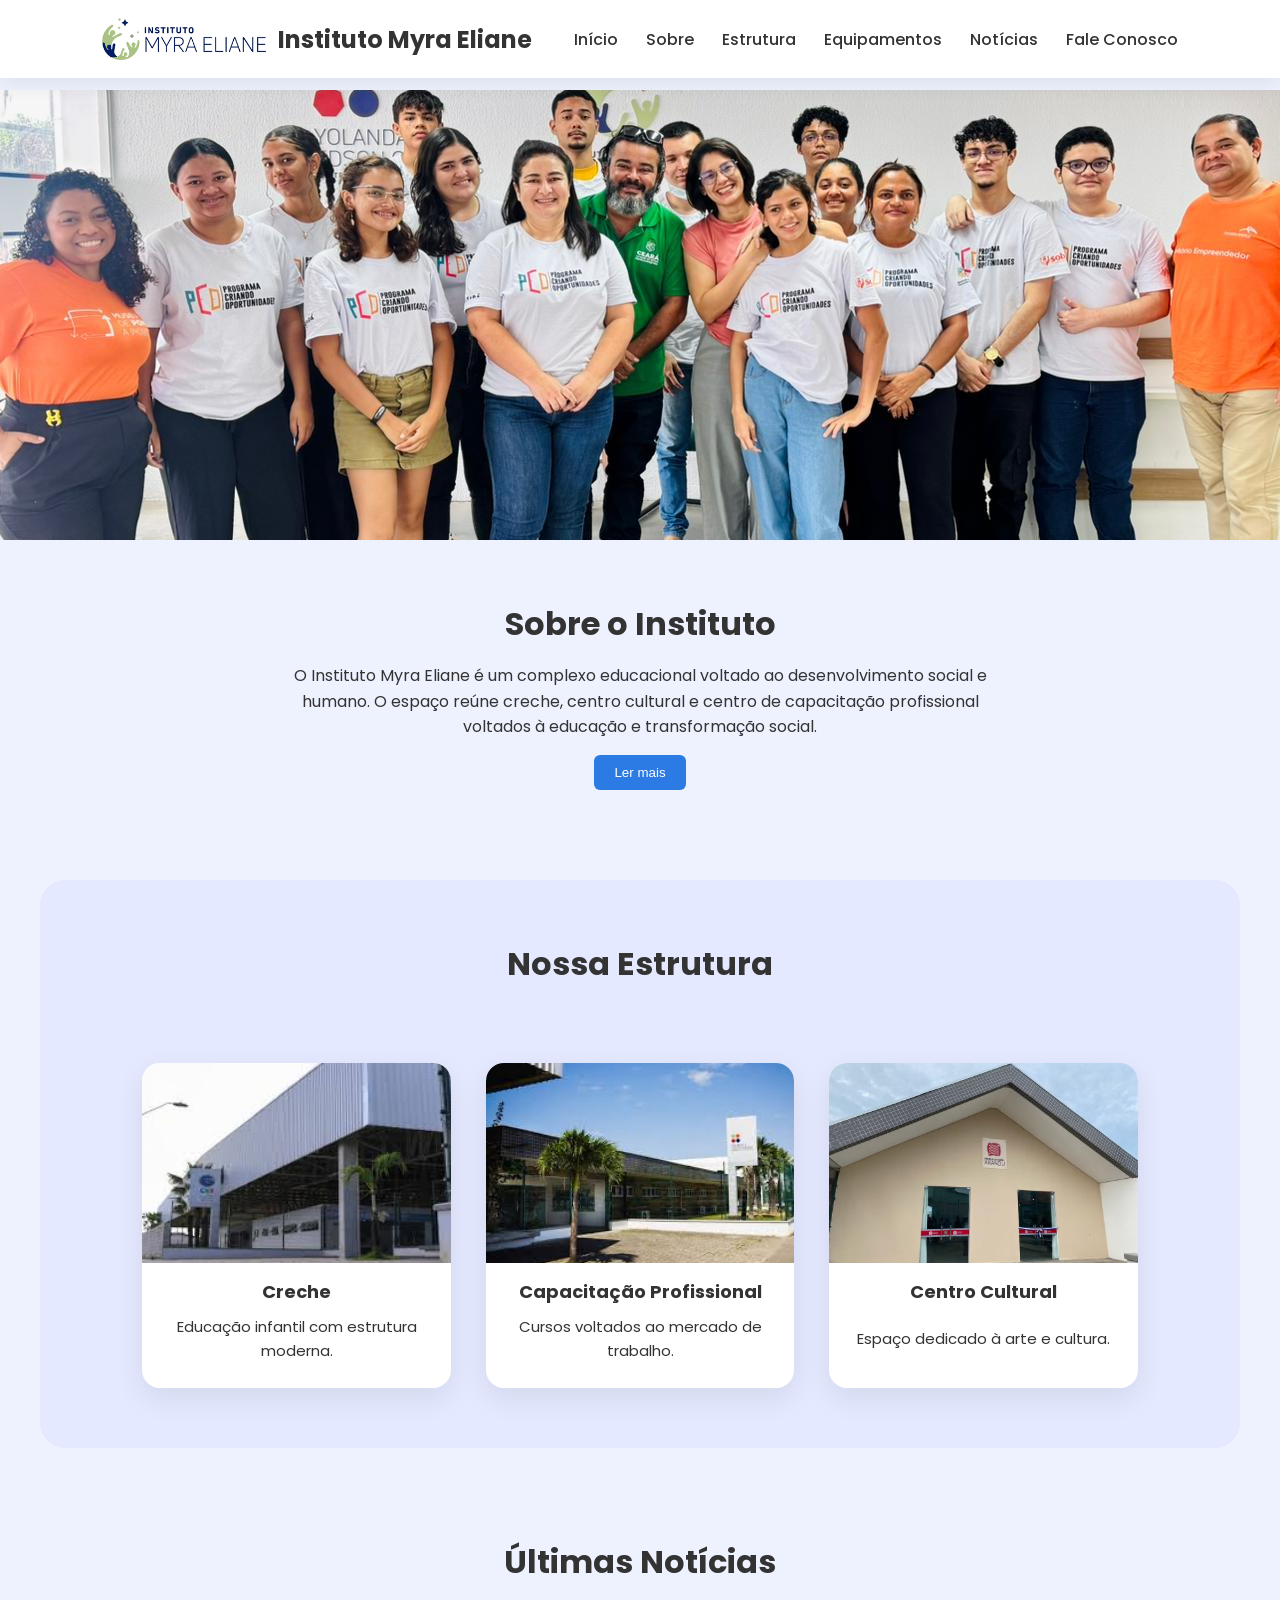
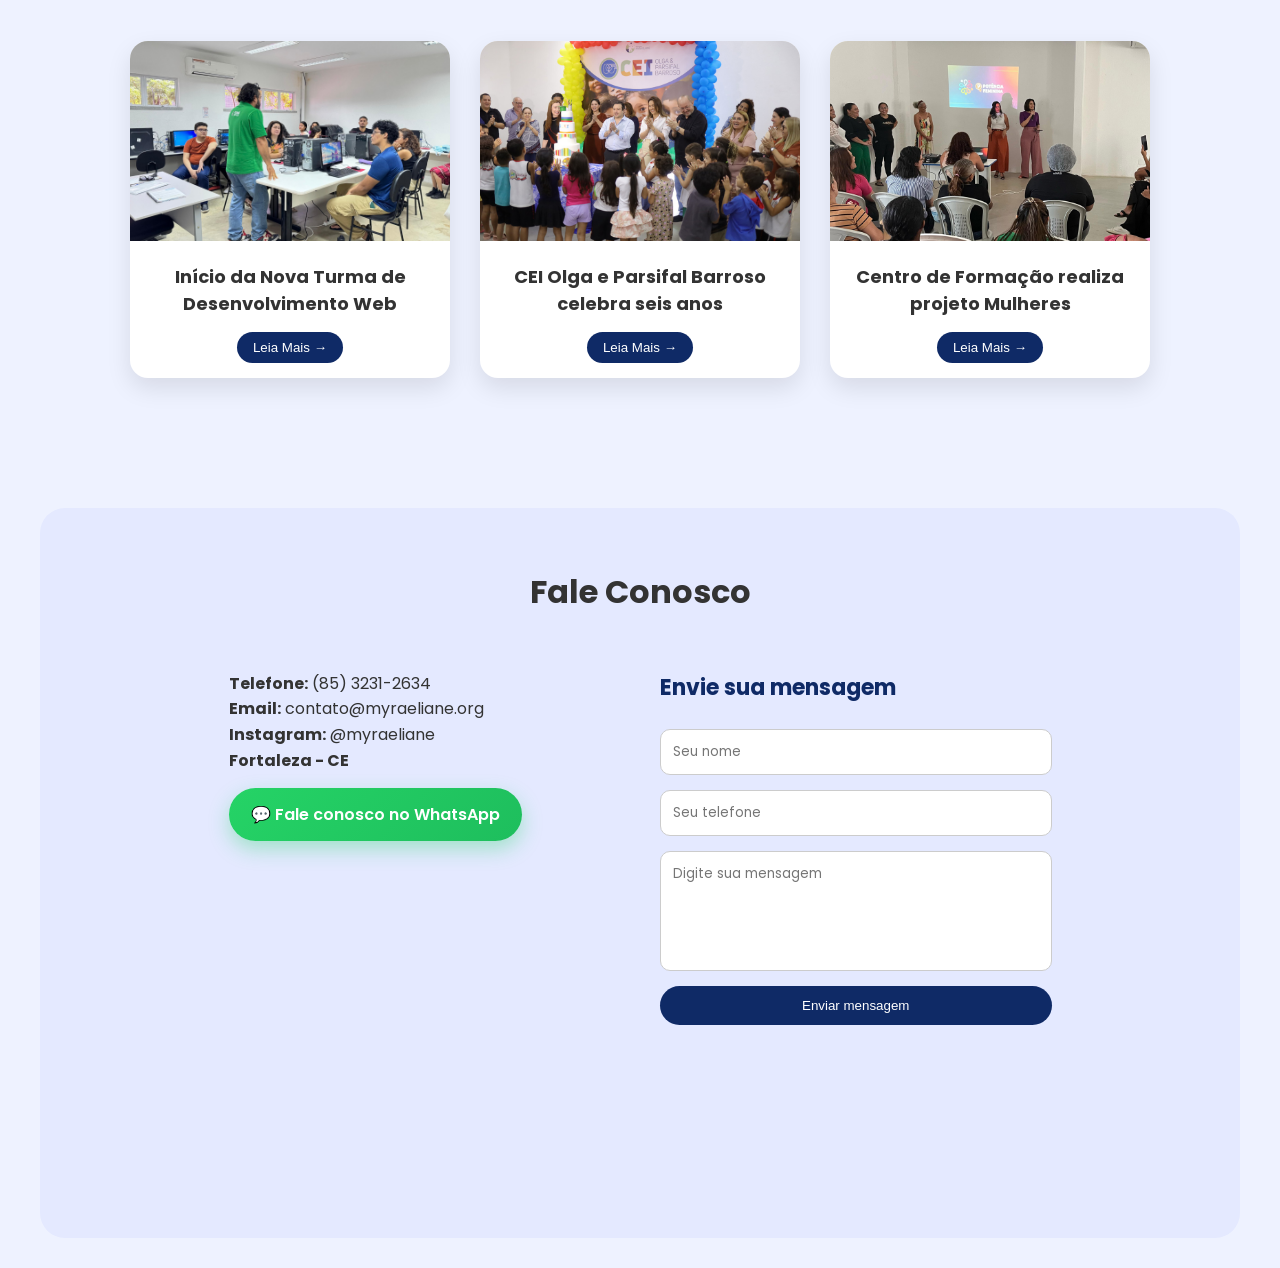
<file: index.html>
<!DOCTYPE html>
<html lang="pt-br">

<head>
<meta charset="UTF-8">
<meta name="viewport" content="width=device-width, initial-scale=1.0">

<title>Instituto Myra Eliane</title>

<link rel="stylesheet" href="css/style.css">
<link rel="icon" type="image/png" href="imagens/favicon.png">

<link href="https://fonts.googleapis.com/css2?family=Poppins:wght@300;400;600&display=swap" rel="stylesheet">

</head>

<body>


<!-- HEADER -->

<header>

<div class="logo">
<img src="imagens/logo.png" alt="Logo">
<h2>Instituto Myra Eliane</h2>
</div>

<nav class="menu-desktop">

<a onclick="scrollSection('inicio')">Início</a>
<a onclick="scrollSection('sobre')">Sobre</a>
<a onclick="scrollSection('estrutura')">Estrutura</a>
<a href="equipamentos.html">Equipamentos</a>
<a onclick="scrollSection('noticias')">Notícias</a>
<a onclick="scrollSection('contato')">Fale Conosco</a>

</nav>

</header>


<!-- BOTÃO MOBILE -->

<button id="btnMenu" class="menu-mobile-btn" onclick="toggleMenu()">
<span></span>
<span></span>
<span></span>
</button>


<!-- MENU MOBILE -->

<div class="menu-mobile" id="menuMobile">
<div class="menu-mobile-links">
<div class="menu-mobile-links">

<a onclick="scrollSection('inicio');fecharMenu()">Início</a>
<a onclick="scrollSection('sobre');fecharMenu()">Sobre</a>
<a onclick="scrollSection('estrutura');fecharMenu()">Estrutura</a>
<a href="equipamentos.html" onclick="fecharMenu()">Equipamentos</a>
<a onclick="scrollSection('noticias');fecharMenu()">Notícias</a>
<a onclick="scrollSection('contato');fecharMenu()">Contato</a>

</div>

</div>

</div>



<!-- BANNER -->

<section id="inicio">

<div class="banner">

<a href="creditos.html">

<img src="imagens/banner.jpeg" alt="Créditos do site">

</a>

</div>

</section>



<!-- SOBRE -->

<section id="sobre" class="secao">

<h2>Sobre o Instituto</h2>

<p>
O Instituto Myra Eliane é um complexo educacional voltado
ao desenvolvimento social e humano.

O espaço reúne creche, centro cultural e centro
de capacitação profissional voltados à educação
e transformação social.
</p>

<button onclick="mostrarMais()" class="btn-lermais">Ler mais</button>

</section>

<section id="sobre-completo" class="secao">

<h2>Sobre o Instituto Myra Eliane</h2>

<p>
O Instituto Myra Eliane foi criado com o objetivo de promover
educação, cultura e desenvolvimento social.

O espaço oferece programas educacionais, atividades culturais
e cursos de capacitação profissional voltados para jovens
e adultos da comunidade.

A missão do instituto é transformar vidas por meio da educação,
da cultura e da inclusão social.
</p>

<div id="mais-info" class="mais-info">

    <div class="info-box">
    <h3>Instituto Myra Eliane</h3>
    <p>O Instituto Myra Eliane é uma instituição sem fins lucrativos criada em 2016, em Fortaleza, com o propósito de transformar vidas por meio da educação, da cultura e da formação de valores humanos. A organização acredita que a educação vai além do aprendizado acadêmico, contribuindo também para formar cidadãos conscientes, éticos e comprometidos com a sociedade. Com essa visão, o instituto desenvolve projetos voltados para crianças, jovens e adultos, incentivando valores como respeito, verdade, paz e não violência. Essas iniciativas contribuem para o desenvolvimento social, especialmente em comunidades com desafios econômicos. Para cumprir sua missão, o instituto mantém espaços educacionais e culturais que ampliam oportunidades e promovem inclusão social.</p>
    </div>

    <div class="info-box">
    <h3>Cenfor</h3>
    <p>O Centro de Formação Profissional Yolanda e Edson Queiroz é um espaço dedicado à qualificação profissional e ao desenvolvimento pessoal da comunidade. Localizado no bairro Araturi, em Caucaia, o centro oferece cursos, oficinas e capacitações que ajudam jovens e adultos a desenvolver habilidades e ampliar oportunidades no mercado de trabalho. Seu objetivo é incentivar o empreendedorismo, estimular talentos e promover a autonomia financeira. Muitas formações são gratuitas e voltadas para quem deseja iniciar um negócio ou aprimorar conhecimentos. Mais do que um centro de ensino, o Cenfor atua como agente de transformação social, utilizando a educação para fortalecer a comunidade e criar novas perspectivas de futuro.</p>
    </div>

    <div class="info-box">
    <h3>Espaço Cultural Arandu</h3>
    <p>O Espaço Cultural Arandu é dedicado à arte, cultura e troca de conhecimentos. Inaugurado em 2023 no bairro Araturi, em Caucaia, o local integra o complexo do Instituto Myra Eliane e oferece atividades culturais gratuitas para a comunidade. O nome “Arandu”, de origem indígena, significa sabedoria, refletindo o propósito do espaço de estimular o aprendizado por meio da arte. No local são realizados eventos, exposições, oficinas e atividades educativas que aproximam a população das expressões culturais. Dessa forma, o Arandu contribui para o desenvolvimento cultural da comunidade e reforça a importância da cultura como ferramenta de educação e transformação social.</p>
    </div>

</div>

<button onclick="mostrarMais()" class="btn-lermais">Mostrar menos</button>

</section>

</div>

</section>



<!-- ESTRUTURA -->

<section id="estrutura" class="secao fundo">

<h2>Nossa Estrutura</h2>

<div class="cards">


<div class="card">

<img src="imagens/creche.jpg">

<h3>Creche</h3>

<p>Educação infantil com estrutura moderna.</p>

</div>


<div class="card">

<img src="imagens/capacitacao.jpg">

<h3>Capacitação Profissional</h3>

<p>Cursos voltados ao mercado de trabalho.</p>

</div>


<div class="card">

<img src="imagens/cultural.jpg">

<h3>Centro Cultural</h3>

<p>Espaço dedicado à arte e cultura.</p>

</div>


</div>

</section>



<!-- NOTICIAS -->

<section id="noticias" class="secao">

<h2 class="titulo-noticias">Últimas Notícias</h2>

<div class="noticias">

<div class="noticia">
<img src="imagens/noticia1.jpeg">
<h3>Início da Nova Turma de Desenvolvimento Web</h3>
<button onclick="abrirNoticia(0)">Leia Mais →</button>
</div>

<div class="noticia">
<img src="imagens/noticia2.jpg">
<h3>CEI Olga e Parsifal Barroso celebra seis anos</h3>
<button onclick="abrirNoticia(1)">Leia Mais →</button>
</div>

<div class="noticia">
<img src="imagens/noticia3.jpg">
<h3>Centro de Formação realiza projeto Mulheres</h3>
<button onclick="abrirNoticia(2)">Leia Mais →</button>
</div>

</div>

</section>



<!-- CONTATO -->

<section id="contato" class="secao fundo">

<h2>Fale Conosco</h2>


<div class="contato-container">


<div class="contato-info">

<p><b>Telefone:</b> (85) 3231-2634</p>

<p><b>Email:</b> contato@myraeliane.org</p>

<p><b>Instagram:</b> @myraeliane</p>

<p><b>Fortaleza - CE</b></p>

<a href="https://wa.me/558532312634?text=Olá,%20vim%20pelo%20site%20do%20Instituto%20Myra%20Eliane" 
   target="_blank" 
   class="btn-whatsapp">
   💬 Fale conosco no WhatsApp
</a>


<iframe
src="https://maps.google.com/maps?q=Av.%20Central%2C%20Araturi%2C%20Caucaia%20CE%20Instituto%20Myra%20Eliane&t=&z=15&ie=UTF8&iwloc=&output=embed"
loading="lazy">
</iframe>


</div>



<form class="form-contato"
action="mailto:contato@myraeliane.org"
method="post"
enctype="text/plain">

<h3 class="titulo-form">Envie sua mensagem</h3>

<input type="text" name="nome" placeholder="Seu nome" required>

<input type="tel" name="telefone" placeholder="Seu telefone">

<textarea name="mensagem" placeholder="Digite sua mensagem" required></textarea>

<button type="submit">Enviar mensagem</button>

</form>


</div>

</section>



<!-- MODAL NOTICIAS -->

<div id="modal">

<div class="modal-conteudo">

<span onclick="fecharModal()">✕</span>

<h2 id="modal-titulo"></h2>

<img id="modal-img">

<p id="modal-texto"></p>

</div>

</div>



<!-- BOTÃO SCROLL -->

<button id="scrollTopBtn">

<svg class="progress-ring" width="55" height="55">

<circle class="progress-ring-bg" cx="27.5" cy="27.5" r="23" />

<circle class="progress-ring-circle" cx="27.5" cy="27.5" r="23" />

</svg>

<span class="arrow">↑</span>

</button>



<script src="java/script.js"></script>

</body>
</html>
</file>
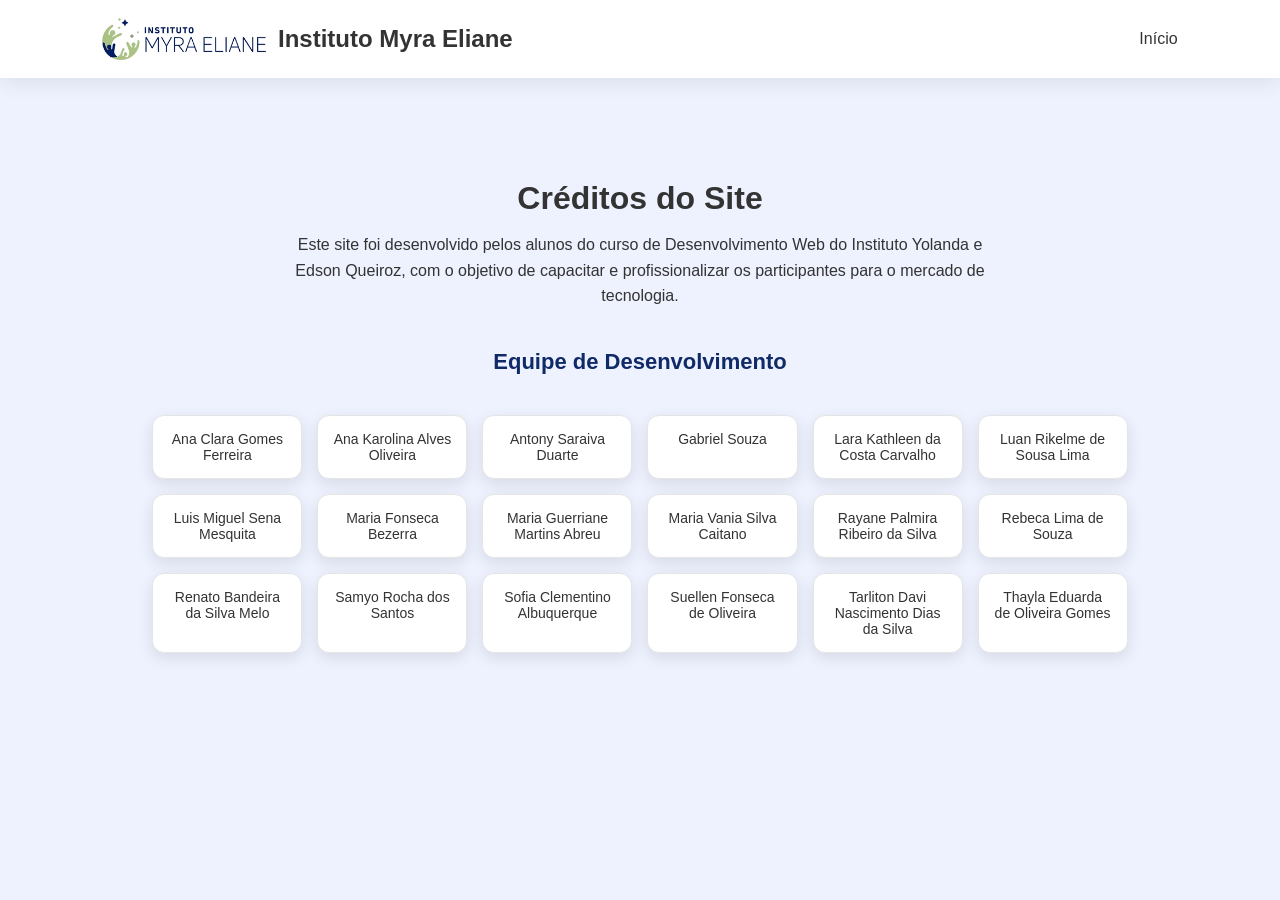
<file: creditos.html>
<!DOCTYPE html>
<html lang="pt-br">

<head>

<meta charset="UTF-8">
<meta name="viewport" content="width=device-width, initial-scale=1.0">

<title>Créditos - Instituto Myra Eliane</title>

<link rel="stylesheet" href="css/style.css">
<link rel="icon" type="image/png" href="imagens/favicon.png">

</head>

<body>


<!-- HEADER IGUAL AO INDEX -->

<header>

<div class="logo">
<img src="imagens/logo.png">
<h2>Instituto Myra Eliane</h2>
</div>

<nav>

<a href="index.html">Início</a>

</nav>

</header>



<!-- SEÇÃO CRÉDITOS -->

<section class="secao" style="margin-top:120px;">

<h2>Créditos do Site</h2>

<p class="texto-creditos">
Este site foi desenvolvido pelos alunos do curso de Desenvolvimento Web
do Instituto Yolanda e Edson Queiroz, com o objetivo de capacitar e profissionalizar
os participantes para o mercado de tecnologia.
</p>



<h3 class="titulo-equipe">Equipe de Desenvolvimento</h3>



<div class="lista-creditos">

<div class="credito">Ana Clara Gomes Ferreira</div>
<div class="credito">Ana Karolina Alves Oliveira</div>
<div class="credito">Antony Saraiva Duarte</div>
<div class="credito">Gabriel Souza</div>
<div class="credito">Lara Kathleen da Costa Carvalho</div>
<div class="credito">Luan Rikelme de Sousa Lima</div>
<div class="credito">Luis Miguel Sena Mesquita</div>
<div class="credito">Maria Fonseca Bezerra</div>
<div class="credito">Maria Guerriane Martins Abreu</div>
<div class="credito">Maria Vania Silva Caitano</div>
<div class="credito">Rayane Palmira Ribeiro da Silva</div>
<div class="credito">Rebeca Lima de Souza</div>
<div class="credito">Renato Bandeira da Silva Melo</div>
<div class="credito">Samyo Rocha dos Santos</div>
<div class="credito">Sofia Clementino Albuquerque</div>
<div class="credito">Suellen Fonseca de Oliveira</div>
<div class="credito">Tarliton Davi Nascimento Dias da Silva</div>
<div class="credito">Thayla Eduarda de Oliveira Gomes</div>

</div>

</section>


</body>
</html>
</file>
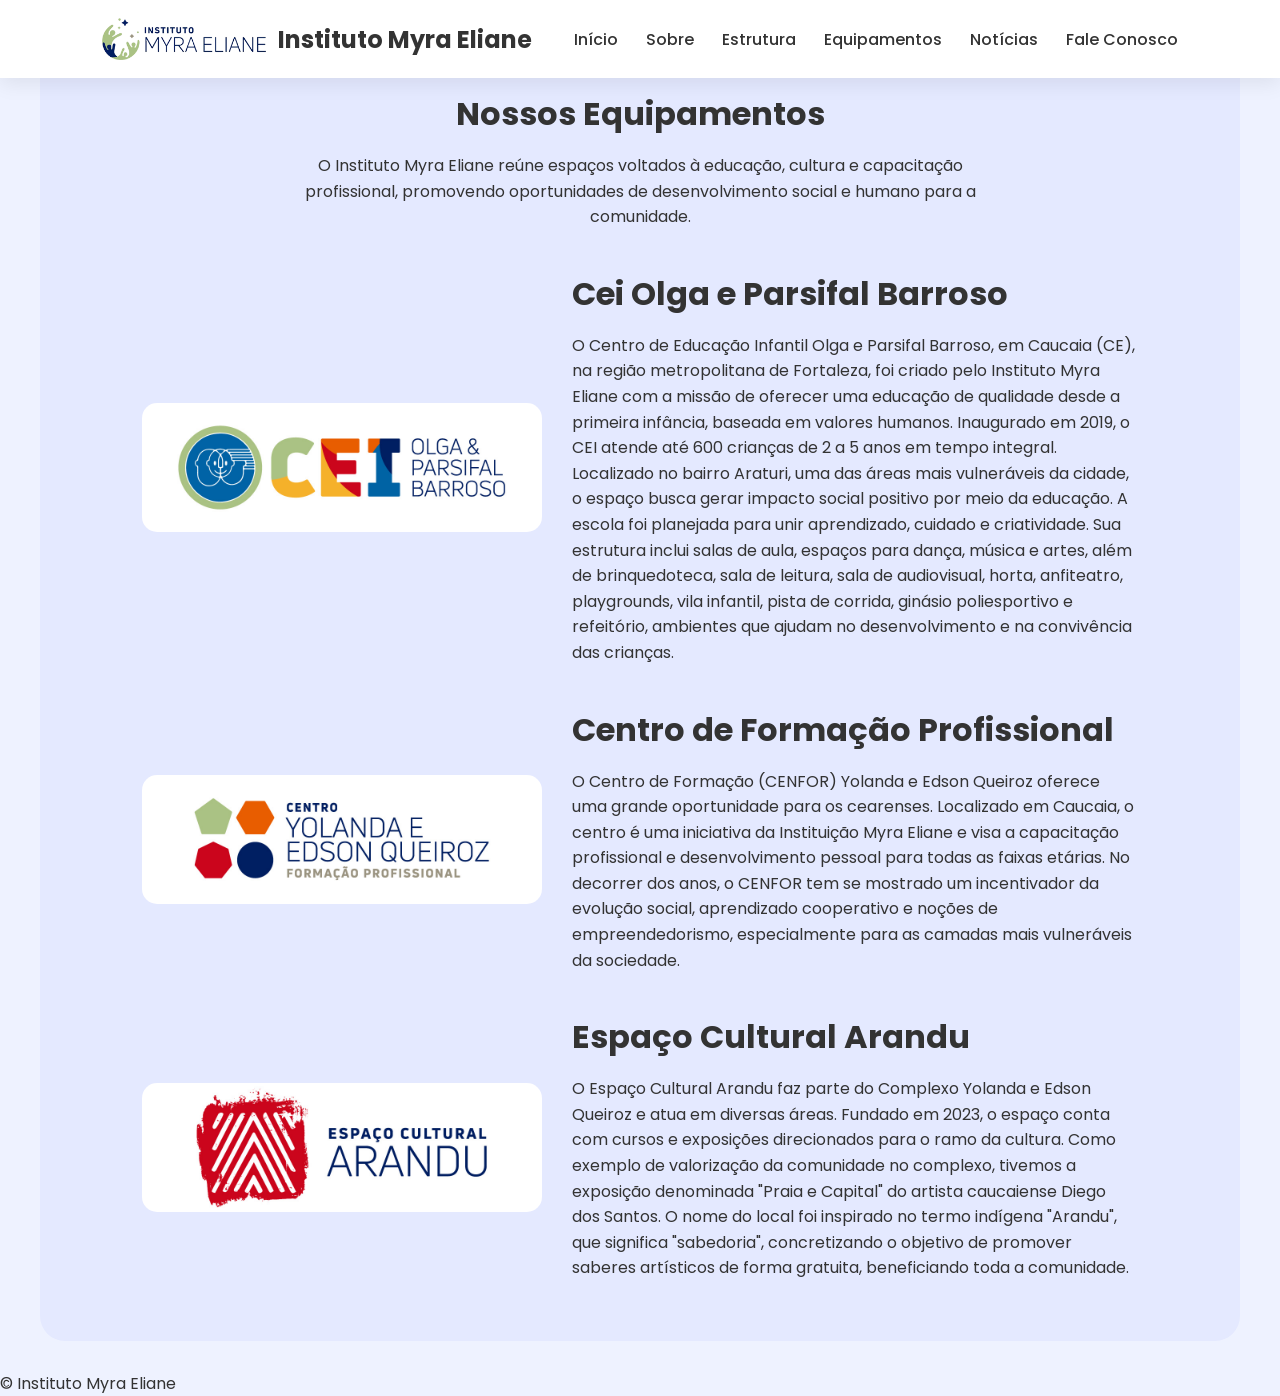
<file: equipamentos.html>
<!DOCTYPE html>
<html lang="pt-br">

<head>
    <meta charset="UTF-8">
    <meta name="viewport" content="width=device-width, initial-scale=1.0">

    <title>Equipamentos - Instituto Myra Eliane</title>

    <link rel="stylesheet" href="css/style.css">
    <link rel="icon" type="image/png" href="imagens/favicon.png">

    <link href="https://fonts.googleapis.com/css2?family=Poppins:wght@300;400;600&display=swap" rel="stylesheet">
</head>

<body>

    <!-- ================= HEADER ================= -->
    <header>
        <div class="logo">
            <img src="imagens/logo.png" alt="Logo Instituto">
            <h2>Instituto Myra Eliane</h2>
        </div>

        <!-- MENU DESKTOP -->
        <nav class="menu-desktop">
            <a href="index.html">Início</a>
            <a href="index.html#sobre">Sobre</a>
            <a href="index.html#estrutura">Estrutura</a>
            <a href="equipamentos.html">Equipamentos</a>
            <a href="index.html#noticias">Notícias</a>
            <a href="index.html#contato">Fale Conosco</a>
        </nav>
    </header>

    <!-- ================= BOTÃO MENU MOBILE ================= -->
    <button type="button" class="menu-mobile-btn" id="btnMenu" onclick="toggleMenu()">
        <span></span>
        <span></span>
        <span></span>
    </button>

    <!-- ================= MENU MOBILE ================= -->
    <div class="menu-mobile" id="menuMobile">
        <div class="menu-mobile-links">

            <a href="index.html" onclick="fecharMenu()">Início</a>
            <a href="index.html#sobre" onclick="fecharMenu()">Sobre</a>
            <a href="equipamentos.html" onclick="fecharMenu()">Equipamentos</a>
            <a href="index.html#estrutura" onclick="fecharMenu()">Estrutura</a>
            <a href="index.html#noticias" onclick="fecharMenu()">Notícias</a>
            <a href="index.html#contato" onclick="fecharMenu()">Fale Conosco</a>

        </div>
    </div>

    <!-- ================= INTRO ================= -->
    <!-- ================= EQUIPAMENTOS ================= -->
<section class="secao fundo">

    <h2>Nossos Equipamentos</h2>

    <p>
        O Instituto Myra Eliane reúne espaços voltados à educação, cultura e
        capacitação profissional, promovendo oportunidades de desenvolvimento
        social e humano para a comunidade.
    </p>


    <!-- CEI -->
    <div class="equipamento">
        <img src="imagens/cei.jpg" alt="CEI">

        <div class="equipamento-texto">
            <h2>Cei Olga e Parsifal Barroso</h2>
            <p>O Centro de Educação Infantil Olga e Parsifal Barroso, em Caucaia (CE), 
                na região metropolitana de Fortaleza, foi criado pelo 
                Instituto Myra Eliane com a missão de oferecer uma educação de qualidade 
                desde a primeira infância, baseada em valores humanos.

                Inaugurado em 2019, o CEI atende até 600 crianças de 2 a 5 anos 
                em tempo integral. Localizado no bairro Araturi, uma das áreas mais 
                vulneráveis da cidade, o espaço busca gerar impacto social positivo por meio da educação.

                A escola foi planejada para unir aprendizado, cuidado e criatividade. 
                Sua estrutura inclui salas de aula, espaços para dança, música e artes, 
                além de brinquedoteca, sala de leitura, sala de audiovisual, horta, anfiteatro, 
                playgrounds, vila infantil, pista de corrida, ginásio poliesportivo e refeitório, 
                ambientes que ajudam no desenvolvimento e na convivência das crianças.</p>
        </div>
    </div>


    <!-- CENFOR -->
    <div class="equipamento">
        <img src="imagens/yolanda.jpg" alt="Centro de Formação">

        <div class="equipamento-texto">
            <h2>Centro de Formação Profissional</h2>
            <p>O Centro de Formação (CENFOR) Yolanda e Edson Queiroz oferece uma grande 
                oportunidade para os cearenses. Localizado em Caucaia, 
                o centro é uma iniciativa da Instituição Myra Eliane e visa a 
                capacitação profissional e desenvolvimento pessoal para todas as faixas etárias.

                No decorrer dos anos, o CENFOR tem se mostrado um incentivador da evolução
                 social, aprendizado cooperativo e noções de empreendedorismo, especialmente para 
                as camadas mais vulneráveis da sociedade.
            </p>
        </div>
    </div>


    <!-- ARANDU -->
    <div class="equipamento">
        <img src="imagens/arandu.jpg" alt="Espaço Cultural">

        <div class="equipamento-texto">
            <h2>Espaço Cultural Arandu</h2>
            <p>O Espaço Cultural Arandu faz parte do Complexo Yolanda e Edson Queiroz 
               e atua em diversas áreas. Fundado em 2023, o espaço conta com cursos e 
               exposições direcionados para o ramo da cultura. Como exemplo de valorização da 
               comunidade no complexo, tivemos a exposição denominada "Praia e Capital" do artista 
               caucaiense Diego dos Santos.
               O nome do local foi inspirado no termo indígena "Arandu", que significa "sabedoria", 
               concretizando o objetivo de promover saberes artísticos de forma gratuita, beneficiando 
               toda a comunidade.
            </p>
        </div>
    </div>

</section>
    <!-- ================= FOOTER ================= -->
    <footer>
        <p>© Instituto Myra Eliane</p>
    </footer>

    <!-- ================= BOTÃO SCROLL ================= -->
    <button id="scrollTopBtn">

    <svg class="progress-ring" width="55" height="55">

        <circle
            class="progress-ring-bg"
            cx="27.5"
            cy="27.5"
            r="24"
        ></circle>

        <circle
            class="progress-ring-circle"
            cx="27.5"
            cy="27.5"
            r="24"
        ></circle>

    </svg>

    <span class="arrow">↑</span>

</button>

    <!-- ================= SCRIPT ================= -->
    <script src="java/script.js"></script>

</body>
</html>
</file>
<file: css/style.css>
/* ================= RESET ================= */

*{
margin:0;
padding:0;
box-sizing:border-box;
}

body{
font-family:"Poppins", sans-serif;
color:#333;
background:#eef2ff;
overflow-x:hidden;
}

html, body{
max-width:100%;
overflow-x:hidden;
}


/* ================= HEADER ================= */

.btn-lermais,
.btn-voltar{

background:#2c7be5;
color:white;
border:none;
padding:10px 20px;
margin-top:15px;
cursor:pointer;
border-radius:6px;

}

.btn-lermais:hover,
.btn-voltar:hover{

background:#1a5fd1;

}

header{
position:fixed;
top:0;
left:0;
width:100%;
display:flex;
justify-content:space-between;
align-items:center;
padding:18px 8%;
background:white;
box-shadow:0 5px 20px rgba(0,0,0,0.08);
z-index:1000;
}

.logo{
display:flex;
align-items:center;
gap:12px;
font-weight:600;
}

.logo img{
height:42px;
}

nav{
display:flex;
gap:28px;
align-items:center;
}

nav a{
text-decoration:none;
color:#333;
font-weight:500;
position:relative;
transition:0.3s;
}

nav a::after{
content:"";
position:absolute;
bottom:-4px;
left:0;
width:0;
height:2px;
background:#0f2a66;
transition:0.3s;
}

nav a:hover{
color:#0f2a66;
}

nav a:hover::after{
width:100%;
}


/* ================= BANNER ================= */

.banner{
margin-top:90px;
width:100%;
height:450px;
display:flex;
justify-content:center;
align-items:center;
overflow:hidden;
}

.banner img{
width:100%;
height:100%;
object-fit:cover;
}


/* ================= SEÇÕES ================= */

.secao{
display:flex;
flex-direction:column;
align-items:center;
justify-content:center;
text-align:center;
padding:60px 8%;
max-width:1200px;
margin:0 auto;
}

.secao h2{
font-size:32px;
margin-bottom:15px;
}

.secao p{
line-height:1.6;
}

.fundo{
background:#e4e9ff;
border-radius:25px;
margin:30px auto;
max-width:1200px;
}


/* ================= CARDS ================= */

.cards{
margin-top:60px;
display:grid;
grid-template-columns:repeat(auto-fit, minmax(280px, 1fr));
gap:35px;
width:100%;
}

.card{
background:white;
border-radius:18px;
overflow:hidden;
display:flex;
flex-direction:column;
text-align:center;
box-shadow:0 10px 30px rgba(0,0,0,0.08);
transition:0.35s;
height:100%;
}

.card:hover{
transform:translateY(-10px);
box-shadow:0 18px 40px rgba(0,0,0,0.15);
}

.card img{
width:100%;
height:200px;
object-fit:cover;
display:block;
}

.card h3{
margin-top:15px;
padding:0 20px;
font-size:18px;
}

.card p{
padding:10px 20px 25px;
line-height:1.6;
font-size:15px;
}

.card.logo img{
max-height:120px;
object-fit:contain;
padding:15px;
margin:auto;
}


/* ================= NOTICIAS ================= */

.noticias{
display:flex;
gap:30px;
max-width:1100px;
margin:40px auto;
justify-content:center;
align-items:stretch;
}

.noticia{
flex:0 0 320px;
background:white;
border-radius:18px;
overflow:hidden;
box-shadow:0 10px 25px rgba(0,0,0,0.1);
text-align:center;
transition:0.3s;
}

.noticia:hover{
transform:translateY(-5px);
}

.noticia img{
width:100%;
height:200px;
object-fit:cover;
}

.noticia h3{
padding:15px;
font-size:18px;
}

.noticia button{
margin-bottom:15px;
padding:8px 16px;
border:none;
border-radius:20px;
background:#0f2a66;
color:white;
cursor:pointer;
}


/* ================= MODAL ================= */

#modal{
position:fixed;
top:0;
left:0;
width:100%;
height:100%;
background:rgba(0,0,0,0.7);
display:none;
justify-content:center;
align-items:center;
padding:20px;
}

.modal-conteudo{
background:white;
padding:40px;
border-radius:15px;
max-width:700px;
width:100%;
text-align:center;
position:relative;
animation:modalOpen 0.3s ease;
}

.modal-conteudo img{
width:100%;
border-radius:10px;
margin:20px 0;
}

.modal-conteudo span{
position:absolute;
top:15px;
right:20px;
font-size:24px;
cursor:pointer;
}


/* ================= CONTATO ================= */

.contato-container{
display:flex;
justify-content:center;
align-items:flex-start;
gap:40px;
margin-top:40px;
flex-wrap:nowrap;
}

.contato-info{
width:50%;
max-width:500px;
text-align:left;
}

.contato-info iframe{
width:100%;
height:300px;
border:none;
border-radius:15px;
margin-top:15px;
}

.form-contato{
width:50%;
max-width:500px;
display:flex;
flex-direction:column;
gap:15px;
}

.form-contato input,
.form-contato textarea{
padding:12px;
border-radius:10px;
border:1px solid #ccc;
font-family:Poppins;
}

.form-contato textarea{
height:120px;
resize:none;
}

.form-contato button{
padding:12px;
border:none;
border-radius:25px;
background:#0f2a66;
color:white;
cursor:pointer;
font-weight:500;
}

.titulo-form{
font-size:22px;
margin-bottom:10px;
color:#0f2a66;
text-align:left;
}

.btn-whatsapp{
display:inline-flex;
align-items:center;
justify-content:center;
gap:10px;

margin:15px auto;
padding:14px 22px;

background:linear-gradient(135deg, #25D366, #1ebe5d);
color:white;

text-decoration:none;
font-weight:600;
font-size:16px;

border-radius:50px;

box-shadow:0 8px 20px rgba(37, 211, 102, 0.35);

transition:all 0.3s ease;
position:relative;
overflow:hidden;
}

/* efeito brilho */
.btn-whatsapp::before{
content:"";
position:absolute;
top:0;
left:-100%;
width:100%;
height:100%;
background:linear-gradient(120deg, transparent, rgba(255,255,255,0.4), transparent);
transition:0.5s;
}

.btn-whatsapp:hover::before{
left:100%;
}

.btn-whatsapp:hover{
transform:translateY(-2px) scale(1.02);
box-shadow:0 12px 25px rgba(37, 211, 102, 0.5);
}

@media(max-width:600px){

.btn-whatsapp{
width:100%;              /* ocupa toda largura */
max-width:320px;        /* limite bonito */
font-size:15px;

padding:14px 18px;

margin:20px auto;       /* centraliza */
display:flex;
}

}

/* brilho animado */
.btn-whatsapp::before{
content:"";
position:absolute;
top:0;
left:-100%;
width:100%;
height:100%;

background:linear-gradient(120deg, transparent, rgba(255,255,255,0.4), transparent);
transition:0.5s;
}

.btn-whatsapp:hover::before{
left:100%;
}

.btn-whatsapp:hover{
transform:translateY(-3px) scale(1.03);
box-shadow:0 12px 25px rgba(37, 211, 102, 0.5);
}

.btn-whatsapp:active{
transform:scale(0.97);
box-shadow:0 5px 15px rgba(0,0,0,0.2);
}


/* ================= BOTÃO SCROLL ================= */

#scrollTopBtn{
position:fixed;
bottom:25px;
right:25px;
width:55px;
height:55px;
border:none;
border-radius:50%;
background:white;
display:flex;
align-items:center;
justify-content:center;
cursor:pointer;
box-shadow:0 6px 15px rgba(0,0,0,0.15);
z-index:3000;
opacity:0;
visibility:hidden;
transition:0.3s;
}

#scrollTopBtn.show{
opacity:1;
visibility:visible;
}

.progress-ring{
position:absolute;
top:0;
left:0;
width:55px;
height:55px;
transform:rotate(-90deg);
}

.progress-ring-bg{
fill:none;
stroke:#eee;
stroke-width:4;
}

.progress-ring-circle{
fill:none;
stroke:#0f2a66;
stroke-width:4;
stroke-dasharray:150.8;
stroke-dashoffset:150.8;
transition:stroke-dashoffset 0.1s linear;
}

.arrow{
font-size:18px;
font-weight:bold;
color:#0f2a66;
z-index:2;
}


/* ================= MENU MOBILE ================= */

.menu-mobile{
position:fixed;
top:0;
right:-100%;
width:75%;
height:100vh;
background:#ffffff;
box-shadow:-10px 0 30px rgba(0,0,0,0.1);
display:flex;
flex-direction:column;
justify-content:center;
padding:40px;
transition:0.4s;
z-index:5000;
}

.menu-mobile.ativo{
right:0;
}

.menu-mobile-links{
display:flex;
flex-direction:column;
gap:15px;
}

.menu-mobile a{
text-decoration:none;
color:#0f2a66;
font-size:18px;
font-weight:600;
padding:16px 25px;
background:#f5f7ff;
border-radius:12px;
transition:0.3s;
opacity:0;
transform:translateX(30px);
}

.menu-mobile.ativo a{
opacity:1;
transform:translateX(0);
}

.menu-mobile a:hover{
background:#0f2a66;
color:#fff;
}

.menu-mobile-btn{
    
position:fixed;
bottom:30px;
right:30px;
width:60px;
height:60px;
border:none;
border-radius:50%;
background:#0f2a66;
display:none;
flex-direction:column;
justify-content:center;
align-items:center;
gap:6px;
cursor:pointer;
z-index:6000;
box-shadow:0 6px 20px rgba(0,0,0,0.25);
}


/* ================= ANIMAÇÕES ================= */

@keyframes fadeUp{
from{opacity:0;transform:translateY(40px);}
to{opacity:1;transform:translateY(0);}
}

@keyframes modalOpen{
from{opacity:0;transform:scale(0.8);}
to{opacity:1;transform:scale(1);}
}


/* ================= RESPONSIVO ================= */

@media(max-width:900px){

.menu-mobile-btn{
display:flex;
}
.menu-mobile-btn span{

width:26px;
height:3px;

background:white;

display:block;

border-radius:3px;

}

/* CONTATO MOBILE CORRIGIDO */

.contato-container{

flex-direction:row;
flex-wrap:wrap;

justify-content:center;
align-items:flex-start;

gap:20px;

}

.contato-info,
.form-contato{

width:48%;
min-width:280px;

}

.contato-info iframe{

height:220px;

}

}


/* ================= RESET ================= */

*{
margin:0;
padding:0;
box-sizing:border-box;
}

body{
font-family:"Poppins", sans-serif;
color:#333;
background:#eef2ff;
overflow-x:hidden;
}


/* ================= HEADER ================= */

header{
position:fixed;
top:0;
left:0;
width:100%;
display:flex;
justify-content:space-between;
align-items:center;
padding:18px 8%;
background:white;
box-shadow:0 5px 20px rgba(0,0,0,0.08);
z-index:1000;
}

.logo{
display:flex;
align-items:center;
gap:12px;
font-weight:600;
}

.logo img{
height:42px;
}

nav{
display:flex;
gap:28px;
align-items:center;
}

nav a{
text-decoration:none;
color:#333;
font-weight:500;
position:relative;
transition:0.3s;
}

nav a::after{
content:"";
position:absolute;
bottom:-4px;
left:0;
width:0;
height:2px;
background:#0f2a66;
transition:0.3s;
}

nav a:hover{
color:#0f2a66;
}

nav a:hover::after{
width:100%;
}


/* ================= BANNER ================= */

.banner{
margin-top:90px;
width:100%;
height:450px;
display:flex;
justify-content:center;
align-items:center;
overflow:hidden;
}

.banner img{
width:100%;
height:100%;
object-fit:cover;
}


/* ================= SEÇÕES ================= */

.secao{
display:flex;
flex-direction:column;
align-items:center;
justify-content:center;
text-align:center;
padding:60px 8%;
max-width:1200px;
margin:0 auto;
}

.secao h2{
font-size:32px;
margin-bottom:15px;
}

.secao p{
max-width:700px;
margin:auto;
line-height:1.6;
}

.fundo{
background:#e4e9ff;
border-radius:25px;
margin:30px auto;
max-width:1200px;
}


/* ================= CARDS ================= */

.cards{
margin-top:60px;
display:grid;
grid-template-columns:repeat(auto-fit, minmax(280px, 1fr));
gap:35px;
width:100%;
}

.card{
background:white;
border-radius:18px;
overflow:hidden;
display:flex;
flex-direction:column;
text-align:center;
box-shadow:0 10px 30px rgba(0,0,0,0.08);
transition:0.35s;
height:100%;
}

.card:hover{
transform:translateY(-10px);
box-shadow:0 18px 40px rgba(0,0,0,0.15);
}

.card img{
width:100%;
height:200px;
object-fit:cover;
display:block;
}

.card h3{
margin-top:15px;
padding:0 20px;
font-size:18px;
}

.card p{
padding:10px 20px 25px;
line-height:1.6;
font-size:15px;
}

.card.logo img{
max-height:120px;
object-fit:contain;
padding:15px;
margin:auto;
}


/* ================= NOTICIAS ================= */

.noticias{
display:flex;
gap:30px;
max-width:1100px;
margin:40px auto;
justify-content:center;
align-items:stretch;
}

.noticia{
flex:0 0 320px;
background:white;
border-radius:18px;
overflow:hidden;
box-shadow:0 10px 25px rgba(0,0,0,0.1);
text-align:center;
transition:0.3s;
}

.noticia:hover{
transform:translateY(-5px);
}

.noticia img{
width:100%;
height:200px;
object-fit:cover;
}

.noticia h3{
padding:15px;
font-size:18px;
}

.noticia button{
margin-bottom:15px;
padding:8px 16px;
border:none;
border-radius:20px;
background:#0f2a66;
color:white;
cursor:pointer;
}


/* ================= MODAL ================= */

#modal{
position:fixed;
top:0;
left:0;
width:100%;
height:100%;
background:rgba(0,0,0,0.7);
display:none;
justify-content:center;
align-items:center;
padding:20px;
}

.modal-conteudo{
background:white;
padding:40px;
border-radius:15px;
max-width:700px;
width:100%;
text-align:center;
position:relative;
animation:modalOpen 0.3s ease;
}

.modal-conteudo img{
width:100%;
border-radius:10px;
margin:20px 0;
}

.modal-conteudo span{
position:absolute;
top:15px;
right:20px;
font-size:24px;
cursor:pointer;
}


/* ================= CONTATO ================= */

.contato-container{
display:flex;
justify-content:center;
align-items:flex-start;
gap:40px;
margin-top:40px;
flex-wrap:nowrap;
}

.contato-info{
width:50%;
max-width:500px;
text-align:left;
}

.contato-info iframe{
width:100%;
height:300px;
border:none;
border-radius:15px;
margin-top:15px;
}

.form-contato{
width:50%;
max-width:500px;
display:flex;
flex-direction:column;
gap:15px;
}

.form-contato input,
.form-contato textarea{
padding:12px;
border-radius:10px;
border:1px solid #ccc;
font-family:Poppins;
}

.form-contato textarea{
height:120px;
resize:none;
}

.form-contato button{
padding:12px;
border:none;
border-radius:25px;
background:#0f2a66;
color:white;
cursor:pointer;
font-weight:500;
}

.titulo-form{
font-size:22px;
margin-bottom:10px;
color:#0f2a66;
text-align:left;
}


/* ================= BOTÃO SCROLL ================= */

#scrollTopBtn{
position:fixed;
bottom:25px;
right:25px;
width:55px;
height:55px;
border:none;
border-radius:50%;
background:white;
display:flex;
align-items:center;
justify-content:center;
cursor:pointer;
box-shadow:0 6px 15px rgba(0,0,0,0.15);
z-index:3000;
opacity:0;
visibility:hidden;
transition:0.3s;
}

#scrollTopBtn.show{
opacity:1;
visibility:visible;
}

.progress-ring{
position:absolute;
top:0;
left:0;
width:55px;
height:55px;
transform:rotate(-90deg);
}

.progress-ring-bg{
fill:none;
stroke:#eee;
stroke-width:4;
}

.progress-ring-circle{
fill:none;
stroke:#0f2a66;
stroke-width:4;
stroke-dasharray:150.8;
stroke-dashoffset:150.8;
transition:stroke-dashoffset 0.1s linear;
}

.arrow{
font-size:18px;
font-weight:bold;
color:#0f2a66;
z-index:2;
}


/* ================= MENU MOBILE ================= */

.menu-mobile{
position:fixed;
top:0;
right:-100%;
width:75%;
height:100vh;
background:#ffffff;
box-shadow:-10px 0 30px rgba(0,0,0,0.1);
display:flex;
flex-direction:column;
justify-content:center;
padding:40px;
transition:0.4s;
z-index:5000;
}

.menu-mobile.ativo{
right:0;
}

.menu-mobile-links{
display:flex;
flex-direction:column;
gap:15px;
}

.menu-mobile a{
text-decoration:none;
color:#0f2a66;
font-size:18px;
font-weight:600;
padding:16px 25px;
background:#f5f7ff;
border-radius:12px;
transition:0.3s;
opacity:0;
transform:translateX(30px);
}

.menu-mobile.ativo a{
opacity:1;
transform:translateX(0);
}

.menu-mobile a:hover{
background:#0f2a66;
color:#fff;
}

.menu-mobile-btn{
    
position:fixed;
bottom:30px;
right:30px;
width:60px;
height:60px;
border:none;
border-radius:50%;
background:#0f2a66;
display:none;
flex-direction:column;
justify-content:center;
align-items:center;
gap:6px;
cursor:pointer;
z-index:6000;
box-shadow:0 6px 20px rgba(0,0,0,0.25);
}


/* ================= ANIMAÇÕES ================= */

@keyframes fadeUp{
from{opacity:0;transform:translateY(40px);}
to{opacity:1;transform:translateY(0);}
}

@keyframes modalOpen{
from{opacity:0;transform:scale(0.8);}
to{opacity:1;transform:scale(1);}
}


/* ================= RESPONSIVO ================= */

@media(max-width:900px){

.menu-mobile-btn{
display:flex;
}
.menu-mobile-btn span{

width:26px;
height:3px;

background:white;

display:block;

border-radius:3px;

}

/* CONTATO MOBILE CORRIGIDO */

.contato-container{

flex-direction:row;
flex-wrap:wrap;

justify-content:center;
align-items:flex-start;

gap:20px;

}

.contato-info,
.form-contato{

width:48%;
min-width:280px;

}

.contato-info iframe{

height:220px;

}

}


/* ================= CARROSSEL MOBILE ================= */

@media(max-width:700px){

#scrollTopBtn{
display:none !important;
}

.noticias{
overflow-x:auto;
flex-wrap:nowrap;
scroll-snap-type:x mandatory;
padding:20px;
justify-content:flex-start;
max-width:100%;
}

.noticia{
flex:0 0 85%;
max-width:85%;
}

}

@media(max-width:900px){

/* garantir que o header apareça */
header{
display:flex !important;
justify-content:center;
}

/* esconder apenas o menu do topo */
nav{
display:none !important;
}

/* mostrar botão flutuante */
.menu-mobile-btn{
display:flex;
}

/* ajustar logo */
.logo{
display:flex;
align-items:center;
gap:8px;
}

.logo img{
height:40px;
}

.logo h2{
font-size:16px;
}

}

.equipamento{

display:flex;
align-items:center;

gap:30px;

margin-top:40px;

}

.equipamento img{

width:400px;
max-width:100%;

border-radius:15px;

object-fit:cover;

}

.equipamento-texto{

flex:1;
text-align:left;

}

@media(max-width:900px){

.equipamento{

flex-direction:column;

text-align:center;

}

.equipamento img{

width:100%;
max-width:350px;

height:auto;

}

.equipamento-texto{

text-align:center;

}

}

.texto-sobre{
max-width:700px;
margin:auto;

font-size:16px;
line-height:1.8;

text-align:justify;
text-justify:inter-word;


}

/* ===== SOBRE ===== */

#sobre-completo {
max-width:1200px;
margin:auto;
}

.mais-info{

display:grid;

grid-template-columns:repeat(3, 1fr);

gap:30px;

margin-top:50px;

}

@media(max-width:1000px){

.mais-info{
grid-template-columns:repeat(2, 1fr);
}

}

@media(max-width:700px){

.mais-info{
grid-template-columns:1fr;
}

}

.info-box {

background:white;

padding:25px;

border-radius:20px;

box-shadow:0 10px 30px rgba(0,0,0,0.1);

text-align:justify;

line-height:1.7;

transition:0.3s;

}

.info-box:hover {

transform:translateY(-5px);
box-shadow:0 20px 40px rgba(0,0,0,0.15);

}

.info-box h3 {

color:#0f2a66;
margin-bottom:10px;

}

.info-box p {

line-height:1.7;

}

/* animação abrir / fechar sobre */

#sobre-completo{

display:none;

opacity:0;
transform:translateY(40px);
transition:all 0.5s ease;

}

#sobre-completo.ativo{

opacity:1;
transform:translateY(0);

}


/* PC padrão */

#sobre{
display:block;
}


/* MOBILE */

@media(max-width:700px){

/* mobile começa fechado igual PC */

#sobre{
display:block;
}

#sobre-completo{
display:none;
}

/* botão aparece no mobile também */

.btn-lermais{
display:inline-block;
}

}

/* ================= CREDITOS ================= */

.texto-creditos{

max-width:700px;

margin:10px auto;

line-height:1.7;

text-align:center;

font-size:16px;

}



.titulo-equipe{

margin-top:40px;

text-align:center;

color:#0f2a66;

font-size:22px;

}



/* GRID DOS NOMES */

.lista-creditos{

display:grid;

grid-template-columns:repeat(6,1fr);

gap:15px;

max-width:1100px;

margin:30px auto;

padding:10px;

}



/* CARD NOME */

.credito{

background:white;

padding:15px;

border-radius:12px;

box-shadow:0 5px 15px rgba(0,0,0,0.1);

text-align:center;

font-size:14px;

transition:0.3s;

border:1px solid #e5e5e5;

}



/* HOVER */

.credito:hover{

transform:translateY(-5px);

box-shadow:0 10px 20px rgba(0,0,0,0.15);

}



/* RESPONSIVO TABLET */

@media(max-width:1000px){

.lista-creditos{

grid-template-columns:repeat(3,1fr);

}

}



/* RESPONSIVO CELULAR */

@media(max-width:600px){

.lista-creditos{

grid-template-columns:1fr;

}

.texto-creditos{

padding:0 10px;

}

}
</file>
